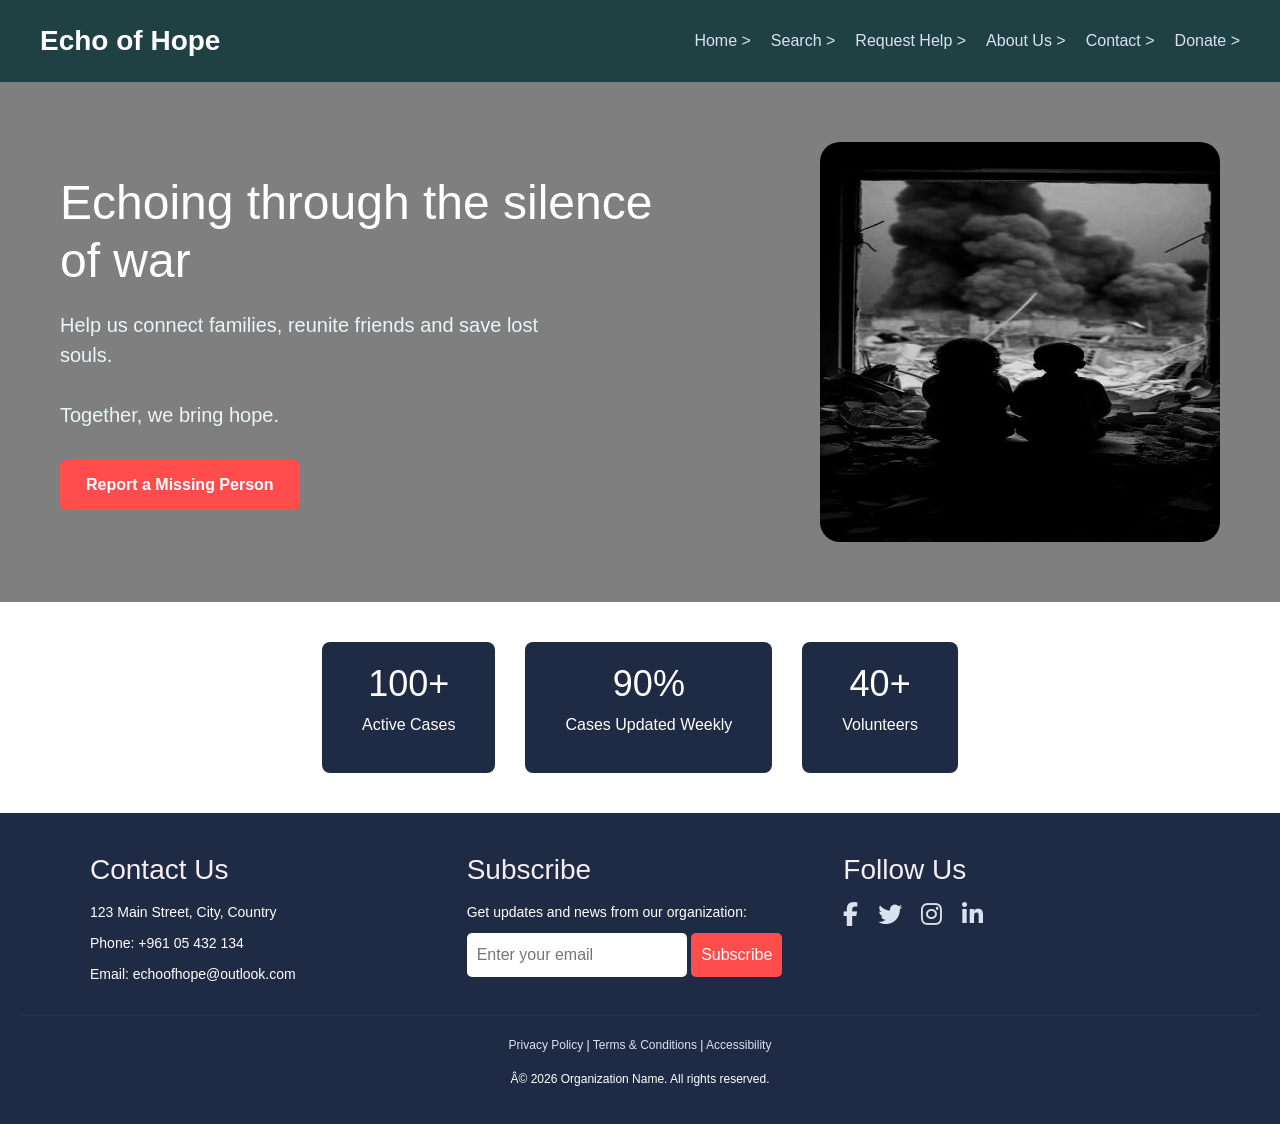
<file: index.html>
<html>
<head>
<title>Echo of Hope</title>
<link rel="icon" type="image/png" href="icon.png">
<link rel="stylesheet" href="https://cdnjs.cloudflare.com/ajax/libs/font-awesome/6.4.2/css/all.min.css">

<!-- Bootstrap CSS -->
<link href="https://cdn.jsdelivr.net/npm/bootstrap@5.3.2/dist/css/bootstrap.min.css" 
rel="stylesheet" integrity="sha384-T3c6CoIi6uLrA9TneNEoa7RxnatzjcDSCmG1MXxSR1GAsXEV/Dwwykc2MPK8M2HN" crossorigin="anonymous">
<link rel="stylesheet" href="index.css">

</head>

<body>
<header class="navbar">
  <div class="logo"> Echo of Hope </div> 
  <nav>
    <a href="index.html" data key="Home">Home &gt;</a>
    <a href="search.html" data key="Search">Search &gt;</a>
    <a href="request.html" data key="Request Help">Request Help &gt;</a>
    <a href="about.html" data key="About Us">About Us &gt;</a>
    <a href="contact.html" data key="Contact">Contact &gt;</a>
	<a href="donate.html">Donate &gt; </a>
  </nav>
</header>

<!-- Hero Section -->
<section class="hero">
  <div class="hero-text">
    <h1>Echoing through the silence of war</h1>
    <p>Help us connect families, reunite friends and save lost souls.<br><br>
    Together, we bring hope.</p>
    <!-- Fixed: Added id to hero button -->
    <a href="#" id="report-btn" class="btn">Report a Missing Person</a>
  </div>
  <div class="hero-img">
    <img src="picture.jpeg" alt="Hero Image"> 
  </div>
</section>

<!-- Stats Section -->
<section class="stats">
  <div class="stat-box">
    <h2>100+</h2>
    <p>Active Cases</p>
  </div>

  <div class="stat-box">
    <h2>90%</h2>
    <p>Cases Updated Weekly</p>
  </div>

  <div class="stat-box">
    <h2>40+</h2>          
    <p>Volunteers</p>
  </div>
</section>

<!-- Report Section -->
<section class="report-section" id="report-section">
  <h2>Report a Missing Person</h2>
  <form class="report-form">
    <label>First Name</label>
    <input type="text" placeholder="Enter first name" required>

    <label>Last Name</label>
    <input type="text" placeholder="Enter last name" required>

    <label>Date of Birth</label>
    <input type="date" required>

    <label>Phone Number</label>
    <input type="tel" placeholder="+961..." required>

    <label>Additional Information</label>
    <textarea placeholder="Describe last known location, clothing, etc..." rows="4"></textarea>

    <label>Upload Picture</label>
    <input type="file" accept="image/*">

    <button type="submit" class="btn">Submit Report</button>
  </form>
</section>

<footer>
  <div class="footer-container">

    <div class="footer-section contact">
      <h3>Contact Us</h3>
      <p>123 Main Street, City, Country</p>
      <p>Phone: +961 05 432 134</p>
      <p>Email: echoofhope@outlook.com</p>
    </div>

    <div class="footer-section newsletter">
      <h3>Subscribe</h3>
      <p>Get updates and news from our organization:</p>
      <form>
        <input type="email" placeholder="Enter your email">
        <button type="submit">Subscribe</button>
      </form>
    </div>

    <div class="footer-section social">
      <h3>Follow Us</h3>
      <div class="social-icons">
        <a href="https://www.facebook.com" target="_blank"><i class="fab fa-facebook-f"></i></a>
        <a href="https://www.twitter.com" target="_blank"><i class="fab fa-twitter"></i></a>
        <a href="https://www.instagram.com" target="_blank"><i class="fab fa-instagram"></i></a>
        <a href="https://www.linkedin.com" target="_blank"><i class="fab fa-linkedin-in"></i></a>
      </div>
    </div>

  </div>

  <hr>

  <div class="footer-bottom">
    <p>
      <a href="#">Privacy Policy</a> | 
      <a href="#">Terms & Conditions</a> | 
      <a href="#">Accessibility</a>
    </p>
    <p>© 2026 Organization Name. All rights reserved.</p>
  </div>
</footer>


<script>
const reportBtn = document.getElementById("report-btn");
const reportSection = document.getElementById("report-section");

reportBtn.addEventListener("click", function(e){
  e.preventDefault();
  reportSection.classList.add("show");
  setTimeout(() => {
    reportSection.scrollIntoView({behavior: "smooth"});
  }, 50);
});
</script>
</body>
</html>
</file>
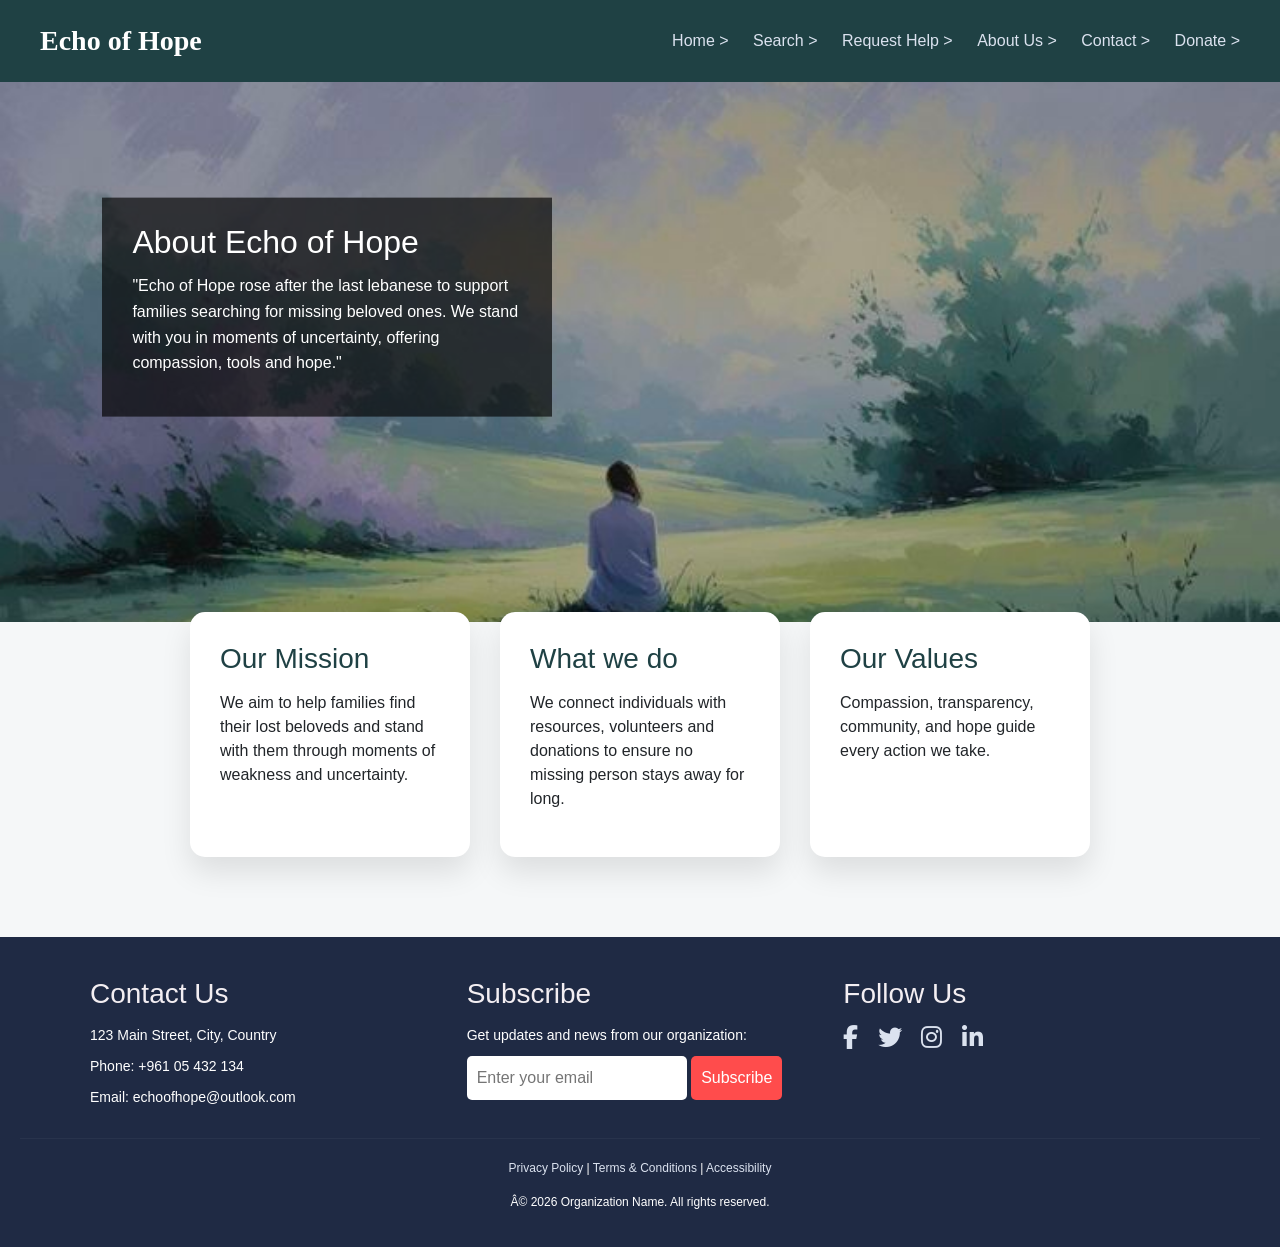
<file: about.html>
<html>
<head>
  <title>Echo of Hope</title>
  <link rel="icon" type="image/png" href="icon.png">
  <link rel="stylesheet" href="https://cdnjs.cloudflare.com/ajax/libs/font-awesome/6.4.2/css/all.min.css">
  
  
  <!-- Bootstrap CSS -->
<link href="https://cdn.jsdelivr.net/npm/bootstrap@5.3.2/dist/css/bootstrap.min.css" 
rel="stylesheet" integrity="sha384-T3c6CoIi6uLrA9TneNEoa7RxnatzjcDSCmG1MXxSR1GAsXEV/Dwwykc2MPK8M2HN" crossorigin="anonymous">
<link rel="stylesheet" href="about.css">
</head>

</head>

<body>
<header class="navbar">
<div class="logo">Echo of Hope</div>
<nav>
<a href="sample.html">Home &gt;</a>
<a href="search.html">Search &gt;</a>
<a href="request.html">Request Help &gt;</a>
<a href="about.html">About Us &gt;</a>
<a href="contact.html">Contact &gt;</a>
<a href="donate.html">Donate &gt; </a>
</nav>
</header>

<section class="a-h">
<img src="about.jfif" alt="About Echo of Hope">

<div class="a-b">
<h1> About Echo of Hope </h1>
<p> "Echo of Hope rose after the last lebanese to support families searching for missing beloved ones. 
We stand with you in moments of uncertainty, offering compassion, tools and hope." </p>

</div>
</section>

<section class="i-s">
<div class="i-b">
<h3> Our Mission </h3>
<p> We aim to help families find their lost beloveds and stand with them through moments of weakness and uncertainty. </p>
</div>

<div class="i-b">
<h3> What we do </h3>
<p> We connect individuals with resources, volunteers and donations to ensure no missing person stays away for long. </p>
</div>

<div class="i-b">
<h3> Our Values </h3> 
<p>  Compassion, transparency, community, and hope guide every action we take. </p>
</div> 
</section> 

<footer>
  <div class="footer-container">

    <div class="footer-section contact">
      <h3>Contact Us</h3>
      <p>123 Main Street, City, Country</p>
      <p>Phone: +961 05 432 134</p>
      <p>Email: echoofhope@outlook.com</p>
    </div>

    <div class="footer-section newsletter">
      <h3>Subscribe</h3>
      <p>Get updates and news from our organization:</p>
      <form>
        <input type="email" placeholder="Enter your email">
        <button type="submit">Subscribe</button>
      </form>
    </div>

    <div class="footer-section social">
      <h3>Follow Us</h3>
      <div class="social-icons">
        <a href="https://www.facebook.com" target="_blank"><i class="fab fa-facebook-f"></i></a>
        <a href="https://www.twitter.com" target="_blank"><i class="fab fa-twitter"></i></a>
        <a href="https://www.instagram.com" target="_blank"><i class="fab fa-instagram"></i></a>
        <a href="https://www.linkedin.com" target="_blank"><i class="fab fa-linkedin-in"></i></a>
      </div>
    </div>

  </div>

  <hr>

  <div class="footer-bottom">
    <p>
      <a href="#">Privacy Policy</a> | 
      <a href="#">Terms & Conditions</a> | 
      <a href="#">Accessibility</a>
    </p>
    <p>© 2026 Organization Name. All rights reserved.</p>
  </div>
</footer>



<script>
window.addEventListener("scroll", () => {
const boxes = document.querySelectorAll(".i-b");
const triggerPoint = window.innerHeight * 0.8;

boxes.forEach(box => {
const boxTop = box.getBoundingClientRect().top;

if (boxTop < triggerPoint) {
box.classList.add("show");
}
});
});
</script>

</body>
</html>
</file>
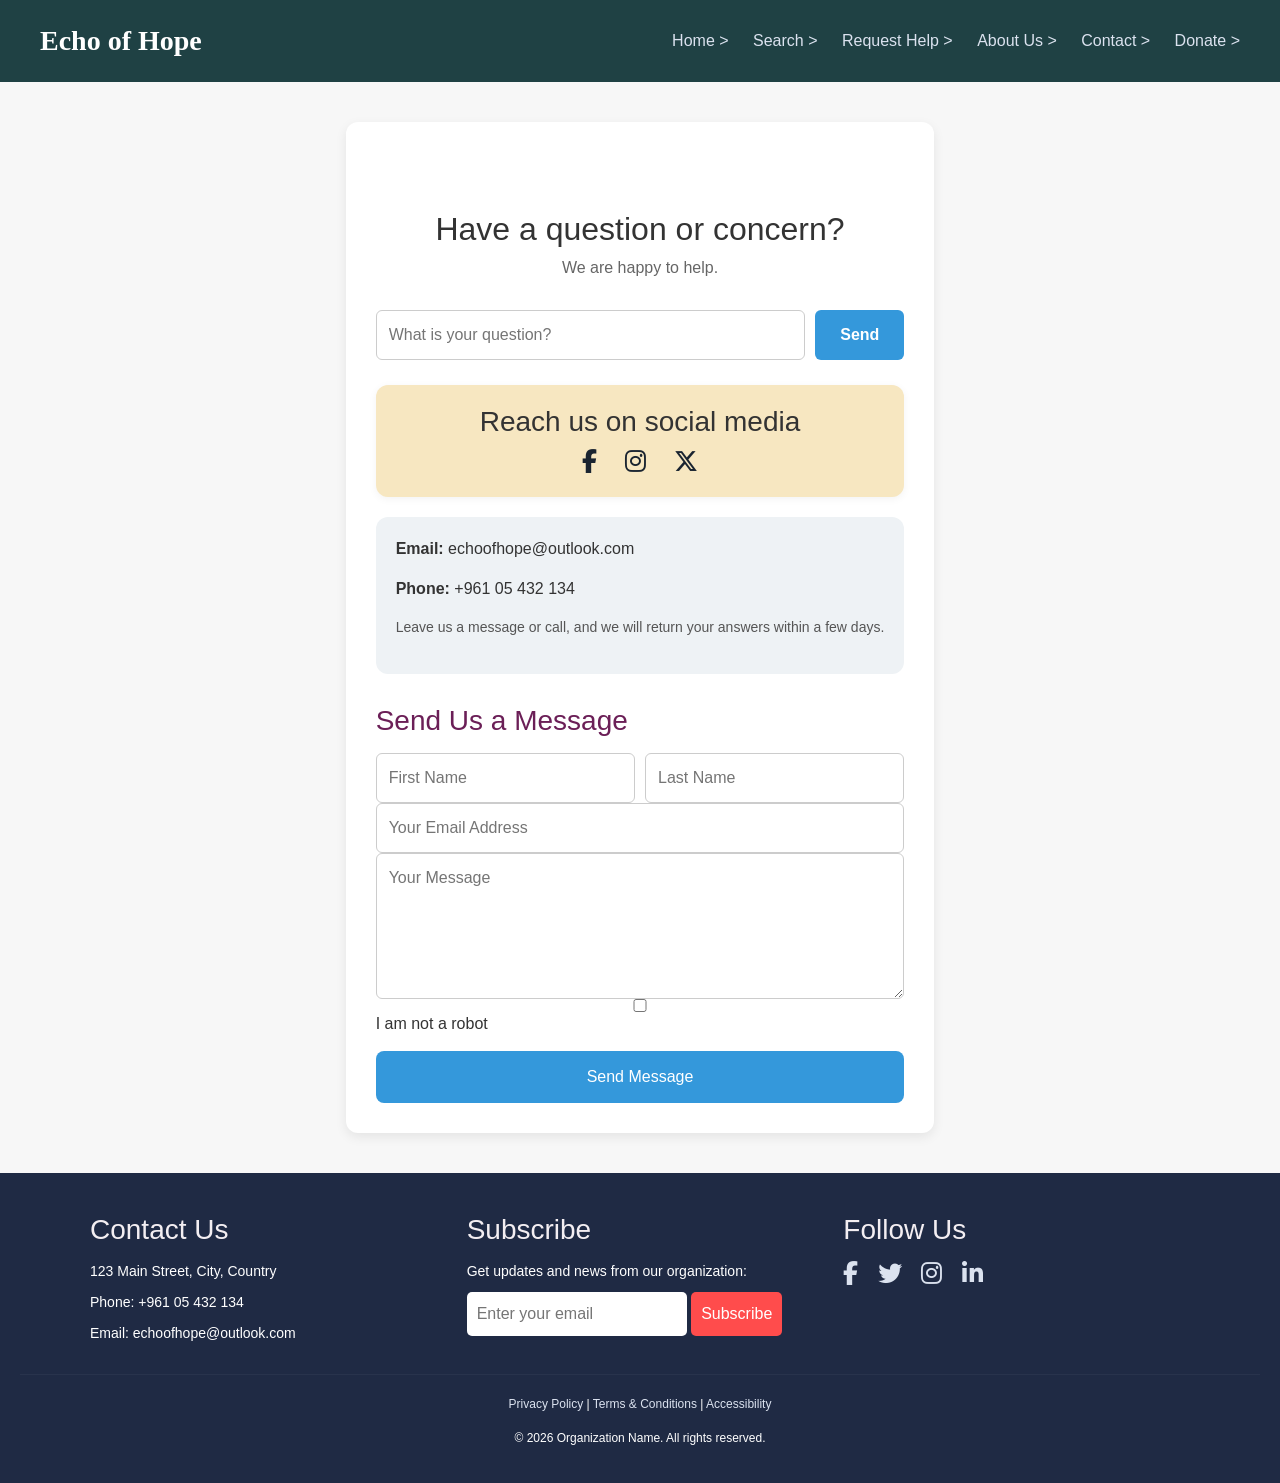
<file: contact.html>
<html >
<head>
    <meta charset="UTF-8">
    <title>Contact Us | Echo of Hope</title>
    <link rel="stylesheet" href="https://cdnjs.cloudflare.com/ajax/libs/font-awesome/6.5.1/css/all.min.css">
	<!-- Bootstrap CSS -->
<link href="https://cdn.jsdelivr.net/npm/bootstrap@5.3.2/dist/css/bootstrap.min.css" 
rel="stylesheet" integrity="sha384-T3c6CoIi6uLrA9TneNEoa7RxnatzjcDSCmG1MXxSR1GAsXEV/Dwwykc2MPK8M2HN" crossorigin="anonymous">
<link rel="stylesheet" href="contact.css">
</head>

</head>
<body>

<header class="navbar">
<div class="logo">Echo of Hope</div>
<nav>
<a href="sample.html">Home &gt;</a>
<a href="search.html">Search &gt;</a>
<a href="request.html">Request Help &gt;</a>
<a href="about.html">About Us &gt;</a>
<a href="contact.html">Contact &gt;</a>
<a href="donate.html">Donate &gt; </a>
</nav>
</header>

<div class="contact-container">

    <div class="logo">
        <h1>Echo of Hope</h1>
    </div>

    <h2>Have a question or concern?</h2>
    <p class="subtitle">We are happy to help.</p>

    <div class="quick-question">
        <input type="text" placeholder="What is your question?" />
        <button>Send</button>
    </div>

    <div class="social-box">
        <h3>Reach us on social media</h3>
        <div class="social-icons">
            <a href="#"><i class="fab fa-facebook-f"></i></a>
            <a href="#"><i class="fab fa-instagram"></i></a>
            <a href="#"><i class="fab fa-x-twitter"></i></a>
        </div>
    </div>

    <div class="info-box">
        <p><strong>Email:</strong> echoofhope@outlook.com</p>
        <p><strong>Phone:</strong> +961 05 432 134</p>
        <p class="small-text">
            Leave us a message or call, and we will return your answers within a few days.
        </p>
    </div>

    <form class="contact-form">
        <h3>Send Us a Message</h3>

        <div class="form-row">
            <input type="text" placeholder="First Name" required>
            <input type="text" placeholder="Last Name" required>
        </div>

        <input type="email" placeholder="Your Email Address" required>

        <textarea rows="5" placeholder="Your Message" required></textarea>

        <div class="checkbox">
            <input type="checkbox" required>
            <label>I am not a robot</label>
        </div>

        <button class="send-btn">Send Message</button>
    </form>

</div>

<footer>
  <div class="footer-container">

    <div class="footer-section contact">
      <h3>Contact Us</h3>
      <p>123 Main Street, City, Country</p>
      <p>Phone: +961 05 432 134</p>
      <p>Email: echoofhope@outlook.com</p>
    </div>

    <div class="footer-section newsletter">
      <h3>Subscribe</h3>
      <p>Get updates and news from our organization:</p>
      <form>
        <input type="email" placeholder="Enter your email">
        <button type="submit">Subscribe</button>
      </form>
    </div>

    <div class="footer-section social">
      <h3>Follow Us</h3>
      <div class="social-icons">
        <a href="https://www.facebook.com" target="_blank"><i class="fab fa-facebook-f"></i></a>
        <a href="https://www.twitter.com" target="_blank"><i class="fab fa-twitter"></i></a>
        <a href="https://www.instagram.com" target="_blank"><i class="fab fa-instagram"></i></a>
        <a href="https://www.linkedin.com" target="_blank"><i class="fab fa-linkedin-in"></i></a>
      </div>
    </div>

  </div>

  <hr>

  <div class="footer-bottom">
    <p>
      <a href="#">Privacy Policy</a> | 
      <a href="#">Terms & Conditions</a> | 
      <a href="#">Accessibility</a>
    </p>
    <p>© 2026 Organization Name. All rights reserved.</p>
  </div>
</footer>

</body>
</html>
</file>
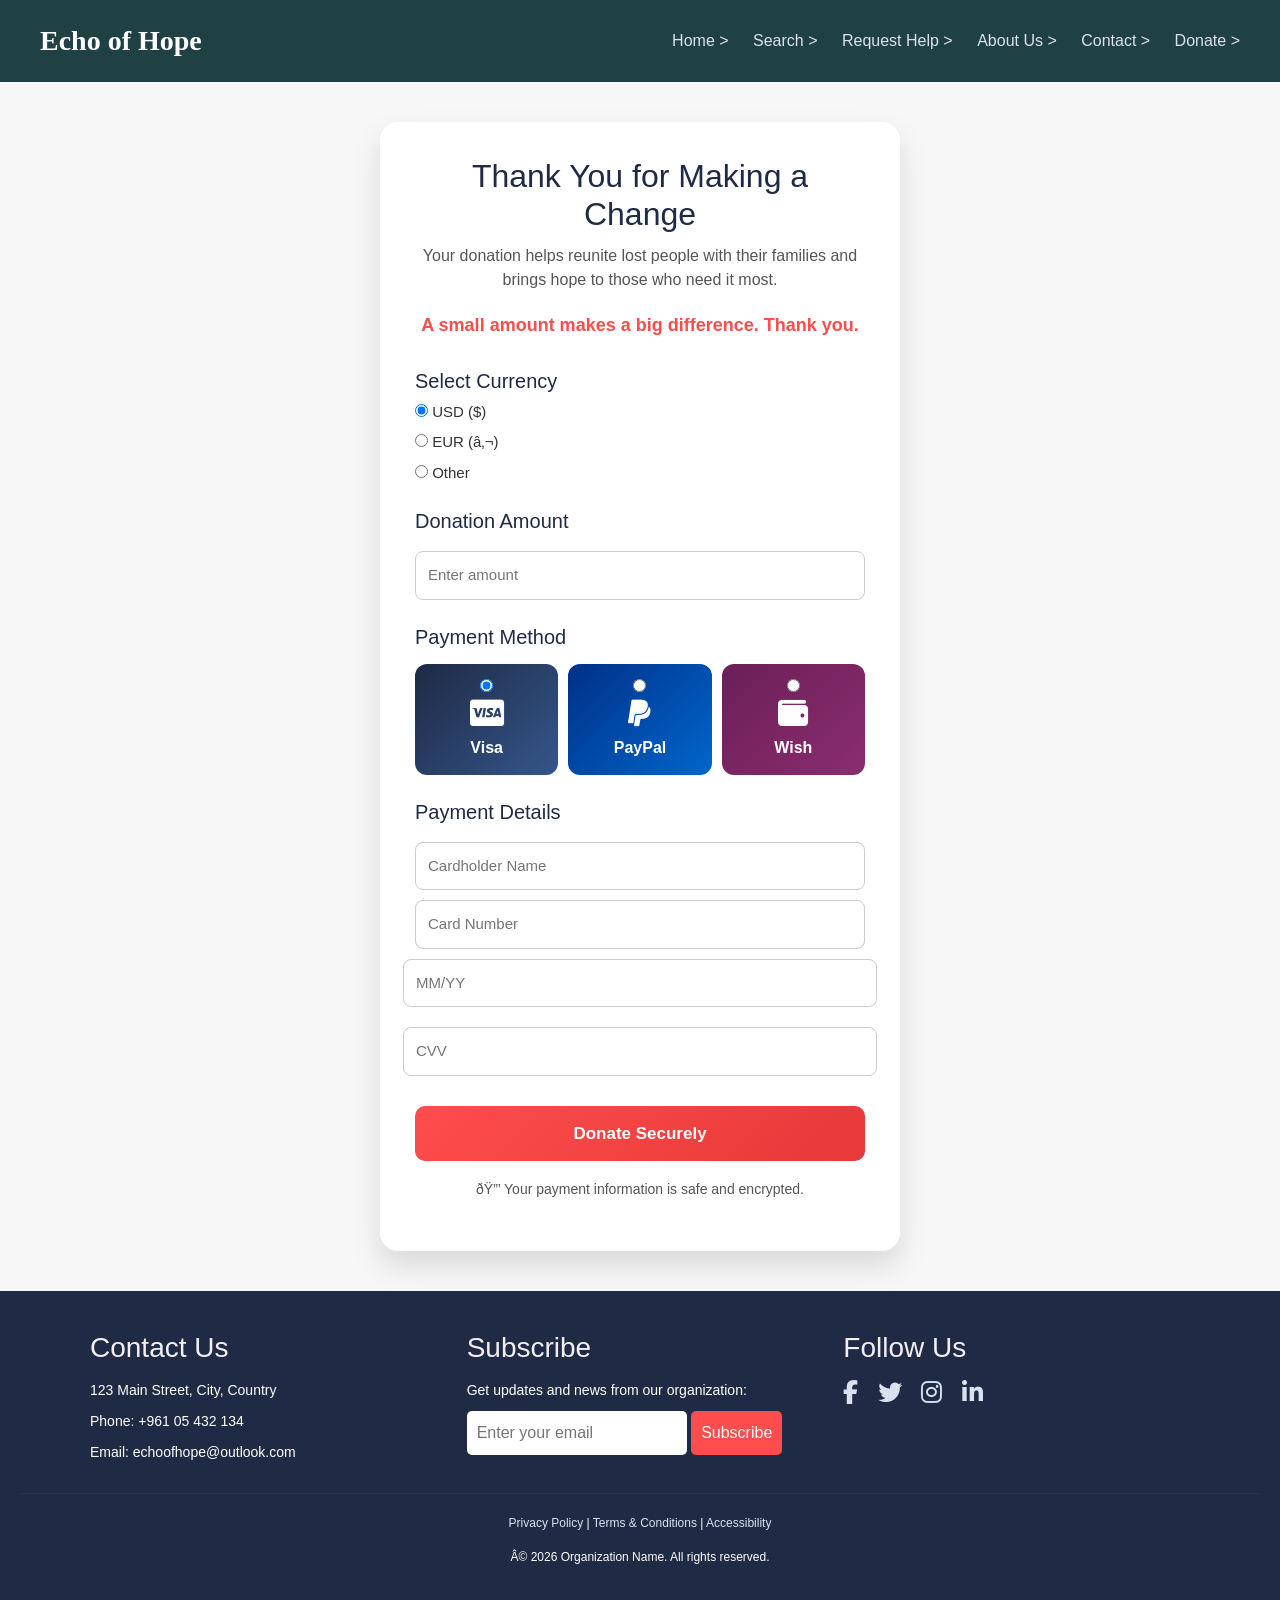
<file: donate.html>
<html>
<head>
    <title>Echo of Hope</title>
	<link rel="icon" type="image/png" href="icon.png">
	<link rel="stylesheet" href="https://cdnjs.cloudflare.com/ajax/libs/font-awesome/6.4.2/css/all.min.css">
	
	<!-- Bootstrap CSS -->
<link href="https://cdn.jsdelivr.net/npm/bootstrap@5.3.2/dist/css/bootstrap.min.css" 
rel="stylesheet" integrity="sha384-T3c6CoIi6uLrA9TneNEoa7RxnatzjcDSCmG1MXxSR1GAsXEV/Dwwykc2MPK8M2HN" crossorigin="anonymous">
<link rel="stylesheet" href="donate.css">
</head>

</head>
<body>

<header class="navbar">
<div class="logo">Echo of Hope</div>
<nav>
<a href="sample.html">Home &gt;</a>
<a href="search.html">Search &gt;</a>
<a href="request.html">Request Help &gt;</a>
<a href="about.html">About Us &gt;</a>
<a href="contact.html">Contact &gt;</a>
<a href="donate.html">Donate &gt; </a>
</nav>
</header>

<div class="donation-box">

    <h1>Thank You for Making a Change</h1>

    <p class="p1">
        Your donation helps reunite lost people with their families and brings hope to those who need it most.
    </p>

    <p class="highlight">
        A small amount makes a big difference. Thank you.
    </p>

    <h2>Select Currency</h2>
    <div class="options">
        <label><input type="radio" name="currency" checked> USD ($)</label>
        <label><input type="radio" name="currency"> EUR (€)</label>
        <label><input type="radio" name="currency"> Other</label>
    </div>

    <h2>Donation Amount</h2>
    <input type="number" placeholder="Enter amount" class="input-field">

    <h2>Payment Method</h2>
    <div class="payment-methods">

        <label class="payment-option visa">
            <input type="radio" name="payment" checked>
            <i class="fa-brands fa-cc-visa"></i>
            Visa
        </label>

        <label class="payment-option paypal">
            <input type="radio" name="payment">
            <i class="fa-brands fa-paypal"></i>
            PayPal
        </label>

        <label class="payment-option wish">
            <input type="radio" name="payment">
            <i class="fa-solid fa-wallet"></i>
            Wish
        </label>

    </div>

    <h2>Payment Details</h2>
    <input type="text" placeholder="Cardholder Name" class="input-field">
    <input type="text" placeholder="Card Number" class="input-field">

    <div class="row">
        <input type="text" placeholder="MM/YY" class="input-field small">
        <input type="text" placeholder="CVV" class="input-field small">
    </div>

    <button class="donate-btn">Donate Securely</button>

    <p class="secure">
        🔒 Your payment information is safe and encrypted.
    </p>

</div>

<footer>
  <div class="footer-container">

    <div class="footer-section contact">
      <h3>Contact Us</h3>
      <p>123 Main Street, City, Country</p>
      <p>Phone: +961 05 432 134</p>
      <p>Email: echoofhope@outlook.com</p>
    </div>

    <div class="footer-section newsletter">
      <h3>Subscribe</h3>
      <p>Get updates and news from our organization:</p>
      <form>
        <input type="email" placeholder="Enter your email">
        <button type="submit">Subscribe</button>
      </form>
    </div>

    <div class="footer-section social">
      <h3>Follow Us</h3>
      <div class="social-icons">
        <a href="https://www.facebook.com" target="_blank"><i class="fab fa-facebook-f"></i></a>
        <a href="https://www.twitter.com" target="_blank"><i class="fab fa-twitter"></i></a>
        <a href="https://www.instagram.com" target="_blank"><i class="fab fa-instagram"></i></a>
        <a href="https://www.linkedin.com" target="_blank"><i class="fab fa-linkedin-in"></i></a>
      </div>
    </div>

  </div>

  <hr>

  <div class="footer-bottom">
    <p>
      <a href="#">Privacy Policy</a> | 
      <a href="#">Terms & Conditions</a> | 
      <a href="#">Accessibility</a>
    </p>
    <p>© 2026 Organization Name. All rights reserved.</p>
  </div>
</footer>

</body>
</html>
</file>
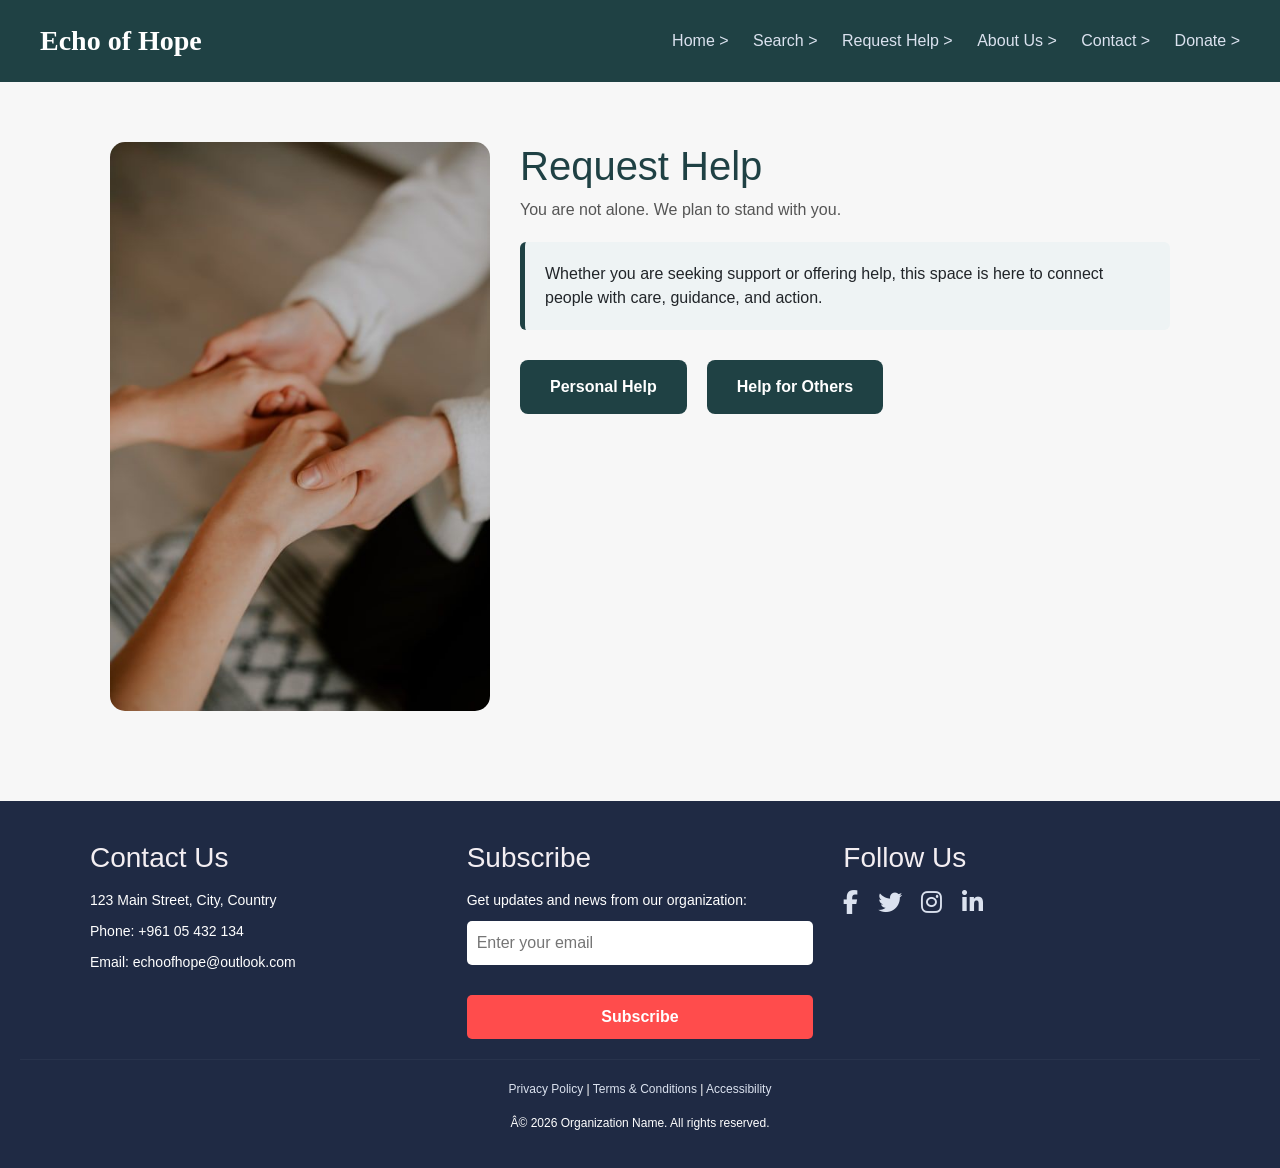
<file: request.html>
<html>
<head>
<title>Echo of Hope </title>
<link rel="icon" type="image/png" href="icon.png">
<link rel="stylesheet" href="https://cdnjs.cloudflare.com/ajax/libs/font-awesome/6.4.2/css/all.min.css">

<!-- Bootstrap CSS -->
<link href="https://cdn.jsdelivr.net/npm/bootstrap@5.3.2/dist/css/bootstrap.min.css" 
rel="stylesheet" integrity="sha384-T3c6CoIi6uLrA9TneNEoa7RxnatzjcDSCmG1MXxSR1GAsXEV/Dwwykc2MPK8M2HN" crossorigin="anonymous">
<link rel="stylesheet" href="request.css">
</head>

<body>

<header class="navbar">
<div class="logo">Echo of Hope</div>
<nav>
<a href="sample.html">Home &gt;</a>
<a href="search.html">Search &gt;</a>
<a href="request.html">Request Help &gt;</a>
<a href="about.html">About Us &gt;</a>
<a href="contact.html">Contact &gt;</a>
<a href="donate.html">Donate &gt; </a>
</nav>
</header>

<div class="page">

<img src="photo.jfif" alt="Support and hope" class="floating-img">

<div class="help">
<h1>Request Help</h1>
<p class="subtitle">You are not alone. We plan to stand with you.</p>

<div class="intro">
Whether you are seeking support or offering help, this space is here to connect people with care, guidance, and action.
</div>

<div class="cards">
<button onclick="personal()">Personal Help</button>
<button onclick="others()">Help for Others</button>
</div>

<section id="me" class="hidden">

<h2>Personal Help</h2>
<hr>
<p class="hint"> Please share your information so we can guide you to the right support. </p>

<form>
<label>Full Name</label>
<input type="text">

<label>Email</label>
<input type="email" required>

<label>Type of help needed:</label><br>
<input type="checkbox"> Emotional Support <br>
<input type="checkbox"> Medical Assistance <br>
<input type="checkbox"> Legal Help <br>
<input type="checkbox"> Search Assistance <br>

<button type="submit">Submit</button>
</form>
</section>

<section id="others" class="hidden">

<h2>Help for Others</h2>
<hr>
<p class="hint"> Your support can make a difference. Tell us how you would like to help. </p>

<form>
<label>Full Name</label>
<input type="text">

<label>Email</label>
<input type="email" required>

<label>Severity of the problem:</label><br>
<input type="radio" name="severity"> Low <br>
<input type="radio" name="severity"> Medium <br>
<input type="radio" name="severity"> High <br>
<input type="radio" name="severity"> Emergency <br> <br> 

<label>How would you like to help?</label>
<select>
<option>Provide information</option>
<option>Volunteer</option>
<option> Donate  </option>
<option>Share awareness</option>
</select>

<button type="submit">Submit</button>
</form>
</section>
</div>

</div>

<footer>
  <div class="footer-container">

    <div class="footer-section contact">
      <h3>Contact Us</h3>
      <p>123 Main Street, City, Country</p>
      <p>Phone: +961 05 432 134</p>
      <p>Email: echoofhope@outlook.com</p>
    </div>

    <div class="footer-section newsletter">
      <h3>Subscribe</h3>
      <p>Get updates and news from our organization:</p>
      <form>
        <input type="email" placeholder="Enter your email">
        <button type="submit" class="b1">Subscribe</button>
      </form>
    </div>

    <div class="footer-section social">
      <h3>Follow Us</h3>
      <div class="social-icons">
        <a href="https://www.facebook.com" target="_blank"><i class="fab fa-facebook-f"></i></a>
        <a href="https://www.twitter.com" target="_blank"><i class="fab fa-twitter"></i></a>
        <a href="https://www.instagram.com" target="_blank"><i class="fab fa-instagram"></i></a>
        <a href="https://www.linkedin.com" target="_blank"><i class="fab fa-linkedin-in"></i></a>
      </div>
    </div>

  </div>

  <hr>

  <div class="footer-bottom">
    <p>
      <a href="#">Privacy Policy</a> | 
      <a href="#">Terms & Conditions</a> | 
      <a href="#">Accessibility</a>
    </p>
    <p>© 2026 Organization Name. All rights reserved.</p>
  </div>
</footer>


<script>
  function personal() {
    document.getElementById("me").classList.remove("hidden");
    document.getElementById("others").classList.add("hidden");
  }

  function others() {
    document.getElementById("others").classList.remove("hidden");
    document.getElementById("me").classList.add("hidden");
  }
</script>

</body>
</html>
</file>
<file: index.css>
/* RESET */
* {
  margin: 0;
  padding: 0;
  box-sizing: border-box;
  font-family: Arial, Helvetica, sans-serif;
}

/* NAVBAR */
.navbar {
  background-color: #1f4144;
  padding: 20px 40px;
  display: flex;
  justify-content: space-between;
  align-items: center;
  position: sticky;
  top: 0;
  z-index: 1000;
}

.logo {
  color: white;
  font-size: 28px;
  font-weight: bold;
}

nav {
  display: flex;
  gap: 20px;
}

nav a {
  color: #dbe2ef;
  text-decoration: none;
  font-size: 16px;
}

nav a:hover {
  color: white;
}

/* HERO SECTION */
.hero {
  min-height: 500px;
  display: flex;
  align-items: center;
  padding: 60px;
  color: white;
  background: linear-gradient(rgba(0,0,0,0.5), rgba(0,0,0,0.5));
}

.hero-text h1 {
  font-size: 48px;
  margin-bottom: 20px;
}

.hero-text p {
  color: #eaf6f6;
  font-size: 20px;
  max-width: 500px;
  margin-bottom: 30px;
}

.hero-img img {
  width: 400px;
  height: 400px;
  border-radius: 20px;
  margin-left: 130px;
}

/* BUTTON */
.btn {
  background-color: #ff4c4c;
  color: white;
  padding: 12px 25px;
  border-radius: 6px;
  text-decoration: none;
  font-weight: bold;
}

.btn:hover {
  background-color: #e63939;
}

/* STATS */
.stats {
  display: flex;
  justify-content: center;
  padding: 40px 0;
  background-color: #ffffff;
}

.stat-box {
  background: #1f2a44;
  color: white;
  text-align: center;
  padding: 20px 40px;
  margin: 0 15px;
  border-radius: 8px;
}

.stat-box h2 {
  font-size: 36px;
}

/* ABOUT */
.about {
  text-align: center;
  padding: 50px;
  background-color: #f0f3f5;
}

.about h2 {
  font-size: 32px;
  margin-bottom: 20px;
}

.about p {
  max-width: 700px;
  margin: auto;
  font-size: 18px;
  color: #555;
}

/* FOOTER */
footer {
  background-color: #1f2a44;
  color: white;
  padding: 40px 20px 20px;
}

.footer-container {
  display: flex;
  flex-wrap: wrap;
  gap: 30px;
  max-width: 1100px;
  margin: 0 auto;
}

.footer-section {
  flex: 1 1 200px;
}

.footer-section h3 {
  margin-bottom: 15px;
  color: #f3eef2;
}

.footer-section p,
.footer-section ul {
  font-size: 14px;
  margin-bottom: 10px;
}

.footer-section ul {
  list-style: none;
}

.footer-section ul li a {
  color: #dbe2ef;
  text-decoration: none;
}

.footer-section ul li a:hover {
  text-decoration: underline;
}

/* NEWSLETTER */
.footer-section.newsletter input {
  padding: 10px;
  border-radius: 5px;
  border: none;
}

.footer-section.newsletter button {
  padding: 10px;
  border-radius: 5px;
  border: none;
  background-color: #ff4c4c;
  color: white;
  cursor: pointer;
}

.footer-section.newsletter button:hover {
  background-color: #e63939;
}

/* SOCIAL ICONS */
.social-icons a {
  font-size: 24px;
  color: #dbe2ef;
  margin-right: 15px;
  transition: transform 0.2s ease, color 0.2s ease;
}

.social-icons a:hover {
  color: #ff4c4c;
  transform: scale(1.2);
}

/* FOOTER BOTTOM */
footer hr {
  border: none;
  height: 1px;
  background-color: #444c63;
  margin: 20px 0;
}

.footer-bottom {
  text-align: center;
  font-size: 12px;
}

.footer-bottom a {
  color: #dbe2ef;
  text-decoration: none;
}

.footer-bottom a:hover {
  text-decoration: underline;
}

/* REPORT SECTION */
.report-section {
  display: none;
  padding: 60px;
  background-color: #f0f3f5;
  flex-direction: column;
  align-items: center;
}

.report-section.show {
  display: flex;
  animation: fadeSlideIn 0.6s ease forwards;
}

.report-form {
  background: white;
  padding: 30px;
  width: 100%;
  max-width: 500px;
  border-radius: 10px;
  box-shadow: 0 4px 10px rgba(0,0,0,0.1);
}

.report-form label {
  display: block;
  margin: 15px 0 5px;
  font-weight: bold;
}

.report-form input,
.report-form textarea {
  width: 100%;
  padding: 10px;
  border: 1px solid #ccc;
  border-radius: 6px;
}

.report-form button {
  margin-top: 20px;
  width: 100%;
}

/* ANIMATION */
@keyframes fadeSlideIn {
  from {
    opacity: 0;
    transform: translateY(30px);
  }
  to {
    opacity: 1;
    transform: translateY(0);
  }
}
</file>
<file: about.css>
/* ---------------- Global Styles ---------------- */
* {
  margin: 0;
  padding: 0;
  box-sizing: border-box;
  font-family: Arial, Helvetica, sans-serif;
}

html, body {
  height: 100%;
}

body {
  background-color: #f7f7f7;
  display: flex;
  flex-direction: column;
}

/* ---------------- Navbar ---------------- */
.navbar {
  background-color: #1f4144;
  padding: 20px 40px;
  display: flex;
  justify-content: space-between;
  align-items: center;
  position: sticky;
  top: 0;
  z-index: 1000;
}

.logo {
  color: white;
  font-size: 28px;
  font-weight: bold;
  font-family: cursive;
}

nav a {
  color: #dbe2ef;
  text-decoration: none;
  margin-left: 20px;
  font-size: 16px;
}

nav a:hover {
  color: white;
}

/* ---------------- Hero Section ---------------- */
.a-h {
  position: relative;
  width: 100%;
  min-height: 50vh;
}

.a-h img {
  width: 100%;
  height: 60vh;
  object-fit: cover;
  object-position: center;
  display: block;
}

.a-b {
  position: absolute;
  top: 50%;
  left: 8%;
  transform: translateY(-50%);
  background-color: rgba(0, 0, 0, 0.65);
  color: white;
  padding: 25px 30px;
  max-width: 450px;
  z-index: 2;
}

.a-b h1 {
  margin-bottom: 12px;
  font-size: 32px;
}

.a-b p {
  font-size: 16px;
  line-height: 1.6;
}

/* ---------------- Info Section ---------------- */
.i-s {
  display: flex;
  gap: 30px;
  justify-content: center;
  padding: 80px 40px;
  background-color: #f5f7f8;
  flex-wrap: wrap;
}

.i-b {
  background: white;
  padding: 30px;
  width: 280px;
  border-radius: 15px;
  box-shadow: 0 15px 30px rgba(0,0,0,0.1);
  opacity: 0;
  transform: translateY(40px); 
  transition: opacity 0.7s ease, transform 0.7s ease;
}

.i-b.show {
  opacity: 1;
  transform: translateY(0);
}

.i-b h3 {
  margin-bottom: 15px;
  color: #1f4144;
}

/* ---------------- Responsiveness ---------------- */
@media(max-width: 992px) {
  .i-s {
    gap: 20px;
  }
}

@media(max-width: 768px) {
  .a-b {
    max-width: 90%;
    left: 5%;
    padding: 20px;
  }

  .i-s {
    flex-direction: column;
    align-items: center;
    gap: 25px;
  }
}

/* ---------------- Footer ---------------- */
footer {
  background-color: #1f2a44;
  color: white;
  font-family: Arial, sans-serif;
  padding: 50px 20px 20px;
  clear: both;
}

.footer-container {
  display: flex;
  flex-wrap: wrap;
  gap: 30px;
  max-width: 1100px;
  margin: 0 auto;
}

.footer-section {
  flex: 1 1 200px;
}

.footer-section h3 {
  margin-bottom: 15px;
  color: #f3eef2;
}

.footer-section p,
.footer-section ul {
  font-size: 14px;
  margin-bottom: 10px;
}

.footer-section ul {
  list-style: none;
  padding: 0;
}

.footer-section ul li a {
  color: #dbe2ef;
  text-decoration: none;
}

.footer-section ul li a:hover {
  text-decoration: underline;
}

/* Newsletter input */
.footer-section.newsletter input {
  padding: 10px;
  border-radius: 5px;
  border: none;
}

/* ---------------- Subscribe Button ---------------- */
footer .footer-section.newsletter button.subscribe-btn {
  padding: 10px;
  border-radius: 5px;
  border: none;
  background-color: #ff4c4c;
  color: white;
  cursor: pointer;
  font-weight: bold;
  transition: background-color 0.3s ease;
}

footer .footer-section.newsletter button.subscribe-btn:hover {
  background-color: #e63939;
}

/* Social Icons */
.social-icons a {
  font-size: 24px;
  color: #dbe2ef;
  margin-right: 15px;
  transition: transform 0.2s ease, color 0.2s ease;
}

.social-icons a:hover {
  color: #ff4c4c;
  transform: scale(1.2);
}

/* Footer bottom */
footer hr {
  border: none;
  height: 1px;
  background-color: #444c63;
  margin: 20px 0;
}

.footer-bottom {
  text-align: center;
  font-size: 12px;
}

.footer-bottom a {
  color: #dbe2ef;
  text-decoration: none;
}

.footer-bottom a:hover {
  text-decoration: underline;
}

.modern-footer {
  background-color: #1f2a44;
  color: #fff;
  font-family: Arial, sans-serif;
  padding: 50px 20px 20px 20px;
  clear: both;
}

/* FOOTER */
footer {
  background-color: #1f2a44;
  color: white;
  padding: 40px 20px 20px;
}

.footer-container {
  display: flex;
  flex-wrap: wrap;
  gap: 30px;
  max-width: 1100px;
  margin: 0 auto;
}

.footer-section {
  flex: 1 1 200px;
}

.footer-section h3 {
  margin-bottom: 15px;
  color: #f3eef2;
}

.footer-section p,
.footer-section ul {
  font-size: 14px;
  margin-bottom: 10px;
}

.footer-section ul {
  list-style: none;
}

.footer-section ul li a {
  color: #dbe2ef;
  text-decoration: none;
}

.footer-section ul li a:hover {
  text-decoration: underline;
}

/* NEWSLETTER */
.footer-section.newsletter input {
  padding: 10px;
  border-radius: 5px;
  border: none;
}

.footer-section.newsletter button {
  padding: 10px;
  border-radius: 5px;
  border: none;
  background-color: #ff4c4c;
  color: white;
  cursor: pointer;
}

.footer-section.newsletter button:hover {
  background-color: #e63939;
}

/* SOCIAL ICONS */
.social-icons a {
  font-size: 24px;
  color: #dbe2ef;
  margin-right: 15px;
  transition: transform 0.2s ease, color 0.2s ease;
}

.social-icons a:hover {
  color: #ff4c4c;
  transform: scale(1.2);
}

/* FOOTER BOTTOM */
footer hr {
  border: none;
  height: 1px;
  background-color: #444c63;
  margin: 20px 0;
}

.footer-bottom {
  text-align: center;
  font-size: 12px;
}

.footer-bottom a {
  color: #dbe2ef;
  text-decoration: none;
}

.footer-bottom a:hover {
  text-decoration: underline;
}
</file>
<file: contact.css>
* {
  margin: 0;
  padding: 0;
  font-family: Arial, Helvetica, sans-serif;
  box-sizing: border-box;
}

html, body {
  height: 100%;
}

body {
  background-color: #f7f7f7;
  display: flex;
  flex-direction: column;
  color: #333;
}

/* ---------------- NAVBAR ---------------- */
.navbar {
  background-color: #1f4144;
  padding: 20px 40px;
  display: flex;
  justify-content: space-between;
  align-items: center;
  position: sticky;
  top: 0;
  z-index: 1000;
}

.logo {
  color: white;
  font-size: 28px;
  font-weight: bold;
  font-family: cursive;
  text-align: center;
}

nav a {
  color: #dbe2ef;
  text-decoration: none;
  margin-left: 20px;
  font-size: 16px;
}

nav a:hover {
  color: white;
}

/* ---------------- PAGE CONTAINER ---------------- */
.contact-container {
  max-width: 800px;
  margin: 40px auto;
  background: white; 
  padding: 30px;
  border-radius: 12px; 
  box-shadow: 0 4px 12px rgba(0,0,0,0.08); 
}

h2 {
  text-align: center;
  margin-top: 10px;
}

.subtitle {
  text-align: center;
  color: #666;
  margin-bottom: 30px;
}

/* ---------------- QUICK QUESTION ---------------- */
.quick-question {
  display: flex;
  gap: 10px;
  margin-bottom: 25px;
}

.quick-question input {
  flex: 1;
  padding: 12px;
  border-radius: 6px;
  border: 1px solid #ccc;
}

.quick-question button {
  padding: 12px 25px;
  background: #3498db;
  color: white;
  border: none;
  border-radius: 6px;
  cursor: pointer;
  font-weight: bold;
  transition: transform 0.2s ease, box-shadow 0.2s ease;
}

.quick-question button:hover {
  transform: translateY(-2px);
  box-shadow: 0 4px 10px rgba(0,0,0,0.15);
}

/* ---------------- SOCIAL BOX ---------------- */
.social-box {
  background: #f7e7c1;
  padding: 20px;
  border-radius: 12px;
  margin-bottom: 20px;
  text-align: center;
  box-shadow: 0 2px 8px rgba(0,0,0,0.05);
}

.social-box p {
  margin-bottom: 15px;
  font-weight: bold;
}

.social-box .social-icons {
  margin-top: 10px;
}

.social-box .social-icons a {
  margin: 0 12px;
  font-size: 24px;
  color: #1a2430; /* DARK color for light background */
  transition: transform 0.2s ease, color 0.2s ease;
}

.social-box .social-icons a:hover {
  color: #3498db; /* Hover color */
  transform: scale(1.2);
}

/* ---------------- INFO BOX ---------------- */
.info-box {
  background: #eef2f5; 
  padding: 20px;
  border-radius: 12px;
  margin-bottom: 30px;
}

.small-text {
  font-size: 14px;
  color: #555;
}

/* ---------------- CONTACT FORM ---------------- */
.contact-form h3 {
  margin-bottom: 15px;
  color: #6b1f57; 
}

.form-row {
  display: flex;
  gap: 10px;
}

.form-row input,
.contact-form input,
.contact-form textarea {
  width: 100%;
  padding: 12px;
  border-radius: 6px;
  border: 1px solid #ccc;
}

.checkbox {
  margin-bottom: 15px;
}

.send-btn {
  background: #3498db; 
  color: white;
  border: none;
  padding: 14px;
  width: 100%;
  cursor: pointer;
  font-size: 16px;
  border-radius: 8px;
  transition: transform 0.2s ease, box-shadow 0.2s ease;
}

.send-btn:hover {
  background: #2980b9;
  transform: translateY(-2px);
  box-shadow: 0 4px 10px rgba(0,0,0,0.15);
}


/* FOOTER */
footer {
  background-color: #1f2a44;
  color: white;
  padding: 40px 20px 20px;
}

.footer-container {
  display: flex;
  flex-wrap: wrap;
  gap: 30px;
  max-width: 1100px;
  margin: 0 auto;
}

.footer-section {
  flex: 1 1 200px;
}

.footer-section h3 {
  margin-bottom: 15px;
  color: #f3eef2;
}

.footer-section p,
.footer-section ul {
  font-size: 14px;
  margin-bottom: 10px;
}

.footer-section ul {
  list-style: none;
}

.footer-section ul li a {
  color: #dbe2ef;
  text-decoration: none;
}

.footer-section ul li a:hover {
  text-decoration: underline;
}

/* NEWSLETTER */
.footer-section.newsletter input {
  padding: 10px;
  border-radius: 5px;
  border: none;
}

.footer-section.newsletter button {
  padding: 10px;
  border-radius: 5px;
  border: none;
  background-color: #ff4c4c;
  color: white;
  cursor: pointer;
}

.footer-section.newsletter button:hover {
  background-color: #e63939;
}

/* SOCIAL ICONS */
.social-icons a {
  font-size: 24px;
  color: #dbe2ef;
  margin-right: 15px;
  transition: transform 0.2s ease, color 0.2s ease;
}

.social-icons a:hover {
  color: #ff4c4c;
  transform: scale(1.2);
}

/* FOOTER BOTTOM */
footer hr {
  border: none;
  height: 1px;
  background-color: #444c63;
  margin: 20px 0;
}

.footer-bottom {
  text-align: center;
  font-size: 12px;
}

.footer-bottom a {
  color: #dbe2ef;
  text-decoration: none;
}

.footer-bottom a:hover {
  text-decoration: underline;
}
</file>
<file: donate.css>
* {
  margin: 0;
  padding: 0;
  font-family: Arial, Helvetica, sans-serif;
  box-sizing: border-box;
}

html, body {
  height: 100%;
  background-color: #f7f7f7;
  color: #333;
}

/* ---------------- NAVBAR ---------------- */
.navbar {
  background-color: #1f4144;
  padding: 20px 40px;
  display: flex;
  justify-content: space-between;
  align-items: center;
  position: sticky;
  top: 0;
  z-index: 1000;
}

.logo {
  color: white;
  font-size: 28px;
  font-weight: bold;
  font-family: cursive;
}

nav a {
  color: #dbe2ef;
  text-decoration: none;
  margin-left: 20px;
  font-size: 16px;
}

nav a:hover {
  color: white;
}

/* ---------------- DONATION BOX ---------------- */
.donation-box {
  max-width: 520px;
  background: #ffffff;
  margin: 40px auto;
  padding: 35px;
  border-radius: 18px;
  box-shadow: 0 15px 30px rgba(0,0,0,0.12);
}

h1 {
  text-align: center;
  color: #1f2a44;
  font-size: 32px;
  margin-bottom: 10px;
}

.p1 {
  text-align: center;
  color: #555;
  font-size: 16px;
}

.highlight {
  text-align: center;
  color: #ff4c4c;
  font-weight: bold;
  margin: 20px 0 30px;
  font-size: 18px;
}

h2 {
  color: #1f2a44;
  margin-top: 25px;
  font-size: 20px;
}

/* ---------------- FORM INPUTS ---------------- */
.options label {
  display: block;
  margin: 8px 0;
  font-weight: 500;
  font-size: 15px;
}

.input-field {
  width: 100%;
  padding: 12px;
  margin-top: 10px;
  border-radius: 8px;
  border: 1px solid #ccc;
  font-size: 15px;
  transition: border 0.3s ease;
}

.input-field:focus {
  outline: none;
  border-color: #ff4c4c;
}

/* ---------------- ROWS & PAYMENT METHODS ---------------- */
.row {
  display: flex;
  gap: 10px;
  flex-wrap: wrap;
}

.payment-methods {
  display: flex;
  gap: 10px;
  margin-top: 15px;
  flex-wrap: wrap;
}

.payment-option {
  flex: 1;
  border-radius: 12px;
  padding: 15px 0;
  text-align: center;
  cursor: pointer;
  color: white;
  font-weight: bold;
  transition: transform 0.2s ease, box-shadow 0.2s ease;
  position: relative;
}

.payment-option:hover {
  transform: translateY(-2px);
  box-shadow: 0 6px 12px rgba(0,0,0,0.15);
}

.payment-option i {
  font-size: 30px;
  display: block;
  margin-bottom: 8px;
}

/* Payment colors */
.visa {
  background: linear-gradient(135deg, #1f2a44, #34568b);
}

.paypal {
  background: linear-gradient(135deg, #003087, #0066cc);
}

.wish {
  background: linear-gradient(135deg, #6b1f57, #8a2d6f);
}

.payment-option input {
  margin-bottom: 6px;
}

/* ---------------- DONATE BUTTON ---------------- */
.donate-btn {
  width: 100%;
  margin-top: 30px;
  padding: 15px;
  background: linear-gradient(135deg, #ff4c4c, #e63939);
  border: none;
  color: white;
  font-size: 17px;
  border-radius: 10px;
  cursor: pointer;
  font-weight: bold;
  transition: transform 0.2s ease, box-shadow 0.2s ease, opacity 0.3s ease;
}

.donate-btn:hover {
  opacity: 0.9;
  transform: translateY(-2px);
  box-shadow: 0 6px 12px rgba(0,0,0,0.15);
}

/* ---------------- SECURE TEXT ---------------- */
.secure {
  text-align: center;
  margin-top: 18px;
  font-size: 14px;
  color: #555;
}


/* FOOTER */
footer {
  background-color: #1f2a44;
  color: white;
  padding: 40px 20px 20px;
}

.footer-container {
  display: flex;
  flex-wrap: wrap;
  gap: 30px;
  max-width: 1100px;
  margin: 0 auto;
}

.footer-section {
  flex: 1 1 200px;
}

.footer-section h3 {
  margin-bottom: 15px;
  color: #f3eef2;
}

.footer-section p,
.footer-section ul {
  font-size: 14px;
  margin-bottom: 10px;
}

.footer-section ul {
  list-style: none;
}

.footer-section ul li a {
  color: #dbe2ef;
  text-decoration: none;
}

.footer-section ul li a:hover {
  text-decoration: underline;
}

/* NEWSLETTER */
.footer-section.newsletter input {
  padding: 10px;
  border-radius: 5px;
  border: none;
}

.footer-section.newsletter button {
  padding: 10px;
  border-radius: 5px;
  border: none;
  background-color: #ff4c4c;
  color: white;
  cursor: pointer;
}

.footer-section.newsletter button:hover {
  background-color: #e63939;
}

/* SOCIAL ICONS */
.social-icons a {
  font-size: 24px;
  color: #dbe2ef;
  margin-right: 15px;
  transition: transform 0.2s ease, color 0.2s ease;
}

.social-icons a:hover {
  color: #ff4c4c;
  transform: scale(1.2);
}

/* FOOTER BOTTOM */
footer hr {
  border: none;
  height: 1px;
  background-color: #444c63;
  margin: 20px 0;
}

.footer-bottom {
  text-align: center;
  font-size: 12px;
}

.footer-bottom a {
  color: #dbe2ef;
  text-decoration: none;
}

.footer-bottom a:hover {
  text-decoration: underline;
}
</file>
<file: request.css>
* {
  margin: 0;
  padding: 0;
  font-family: Arial, Helvetica, sans-serif;
  box-sizing: border-box;
}

html, body {
  height: 100%;
}

body {
  background-color: #f7f7f7;
  display: flex;
  flex-direction: column;
}

/* ---------------- NAVBAR ---------------- */
.navbar {
  background-color: #1f4144;
  padding: 20px 40px;
  display: flex;
  justify-content: space-between;
  align-items: center;
  position: sticky;
  top: 0;
  z-index: 1000;
}

.logo {
  color: white;
  font-size: 28px;
  font-weight: bold;
  font-family: cursive;
}

nav a {
  color: #dbe2ef;
  text-decoration: none;
  margin-left: 20px;
  font-size: 16px;
}

nav a:hover {
  color: white;
}

/* ---------------- PAGE LAYOUT ---------------- */
.page {
  max-width: 1100px;
  margin: 40px auto;
  padding: 20px;
  flex: 1;
}

/* Floating image */
.floating-img {
  float: left;
  width: 380px;
  margin: 0 30px 30px 0;
  border-radius: 15px;
  animation: float 4s ease-in-out infinite;
}

@keyframes float {
  0% { transform: translateY(0); }
  50% { transform: translateY(-10px); }
  100% { transform: translateY(0); }
}

.help {
  overflow: hidden;
}

.help h1 {
  color: #1f4144;
}

.subtitle {
  color: #555;
  margin-bottom: 20px;
}

/* Intro box */
.intro {
  background: #eef3f4;
  padding: 20px;
  border-left: 5px solid #1f4144;
  border-radius: 6px;
  margin-bottom: 30px;
}

/* Buttons / cards */
.cards {
  display: flex;
  gap: 20px;
  margin-bottom: 40px;
}

.cards button {
  background-color: #1f4144;
  color: white;
  border: none;
  padding: 15px 30px;
  border-radius: 8px;
  cursor: pointer;
  font-weight: bold;
  transition: transform 0.2s ease, box-shadow 0.2s ease;
}

.cards button:hover {
  transform: translateY(-2px);
  box-shadow: 0 6px 14px rgba(31,65,68,0.4);
}

/* Content sections */
section {
  background: white;
  padding: 30px;
  border-radius: 12px;
  box-shadow: 0 10px 25px rgba(0,0,0,0.08);
  margin-bottom: 30px;
  animation: fadeSlide 0.4s ease;
}

.hidden {
  display: none;
}

@keyframes fadeSlide {
  from {
    opacity: 0;
    transform: translateY(15px);
  }
  to {
    opacity: 1;
    transform: translateY(0);
  }
}

.hint {
  color: #555;
  font-size: 14px;
  margin-bottom: 15px;
}

hr {
  border: none;
  height: 2px;
  background: #d6e3e6;
  margin: 15px 0 25px;
}

/* Forms */
form {
  display: flex;
  flex-direction: column;
  gap: 10px;
}

label {
  font-weight: bold;
}

input,
select {
  padding: 10px;
  border-radius: 6px;
  border: 1px solid #ccc;
}

/* Submit button */
button[type="submit"] {
  margin-top: 20px;
  background-color: #ff4c4c;
  color: white;
  border: none;
  padding: 12px;
  border-radius: 6px;
  cursor: pointer;
  font-weight: bold;
}

button[type="submit"]:hover {
  background-color: #e63939;
}

/* FOOTER */
footer {
  background-color: #1f2a44;
  color: white;
  padding: 40px 20px 20px;
}

.footer-container {
  display: flex;
  flex-wrap: wrap;
  gap: 30px;
  max-width: 1100px;
  margin: 0 auto;
}

.footer-section {
  flex: 1 1 200px;
}

.footer-section h3 {
  margin-bottom: 15px;
  color: #f3eef2;
}

.footer-section p,
.footer-section ul {
  font-size: 14px;
  margin-bottom: 10px;
}

.footer-section ul {
  list-style: none;
}

.footer-section ul li a {
  color: #dbe2ef;
  text-decoration: none;
}

.footer-section ul li a:hover {
  text-decoration: underline;
}

/* NEWSLETTER */
.footer-section.newsletter input {
  padding: 10px;
  border-radius: 5px;
  border: none;
}

.footer-section.newsletter button {
  padding: 10px;
  border-radius: 5px;
  border: none;
  background-color: #ff4c4c;
  color: white;
  cursor: pointer;
}

.footer-section.newsletter button:hover {
  background-color: #e63939;
}

/* SOCIAL ICONS */
.social-icons a {
  font-size: 24px;
  color: #dbe2ef;
  margin-right: 15px;
  transition: transform 0.2s ease, color 0.2s ease;
}

.social-icons a:hover {
  color: #ff4c4c;
  transform: scale(1.2);
}

/* FOOTER BOTTOM */
footer hr {
  border: none;
  height: 1px;
  background-color: #444c63;
  margin: 20px 0;
}

.footer-bottom {
  text-align: center;
  font-size: 12px;
}

.footer-bottom a {
  color: #dbe2ef;
  text-decoration: none;
}

.footer-bottom a:hover {
  text-decoration: underline;
</file>
